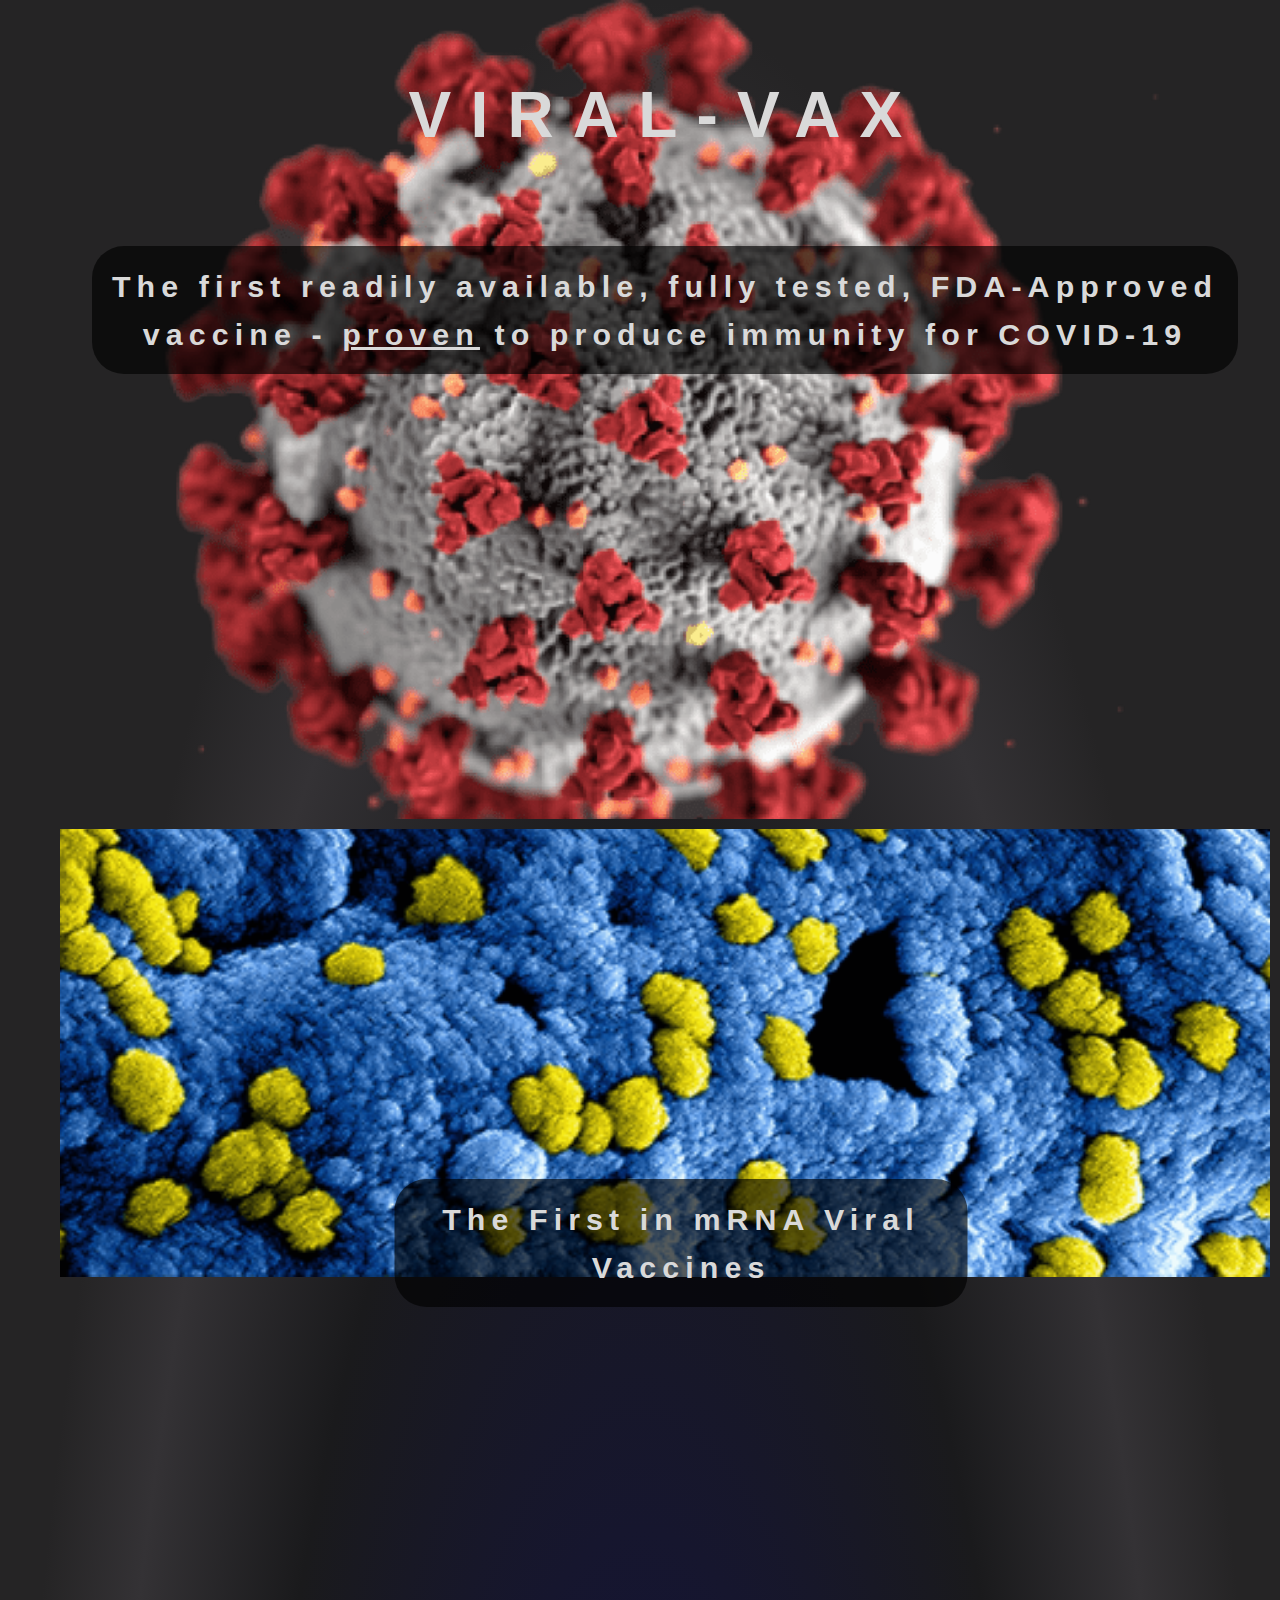
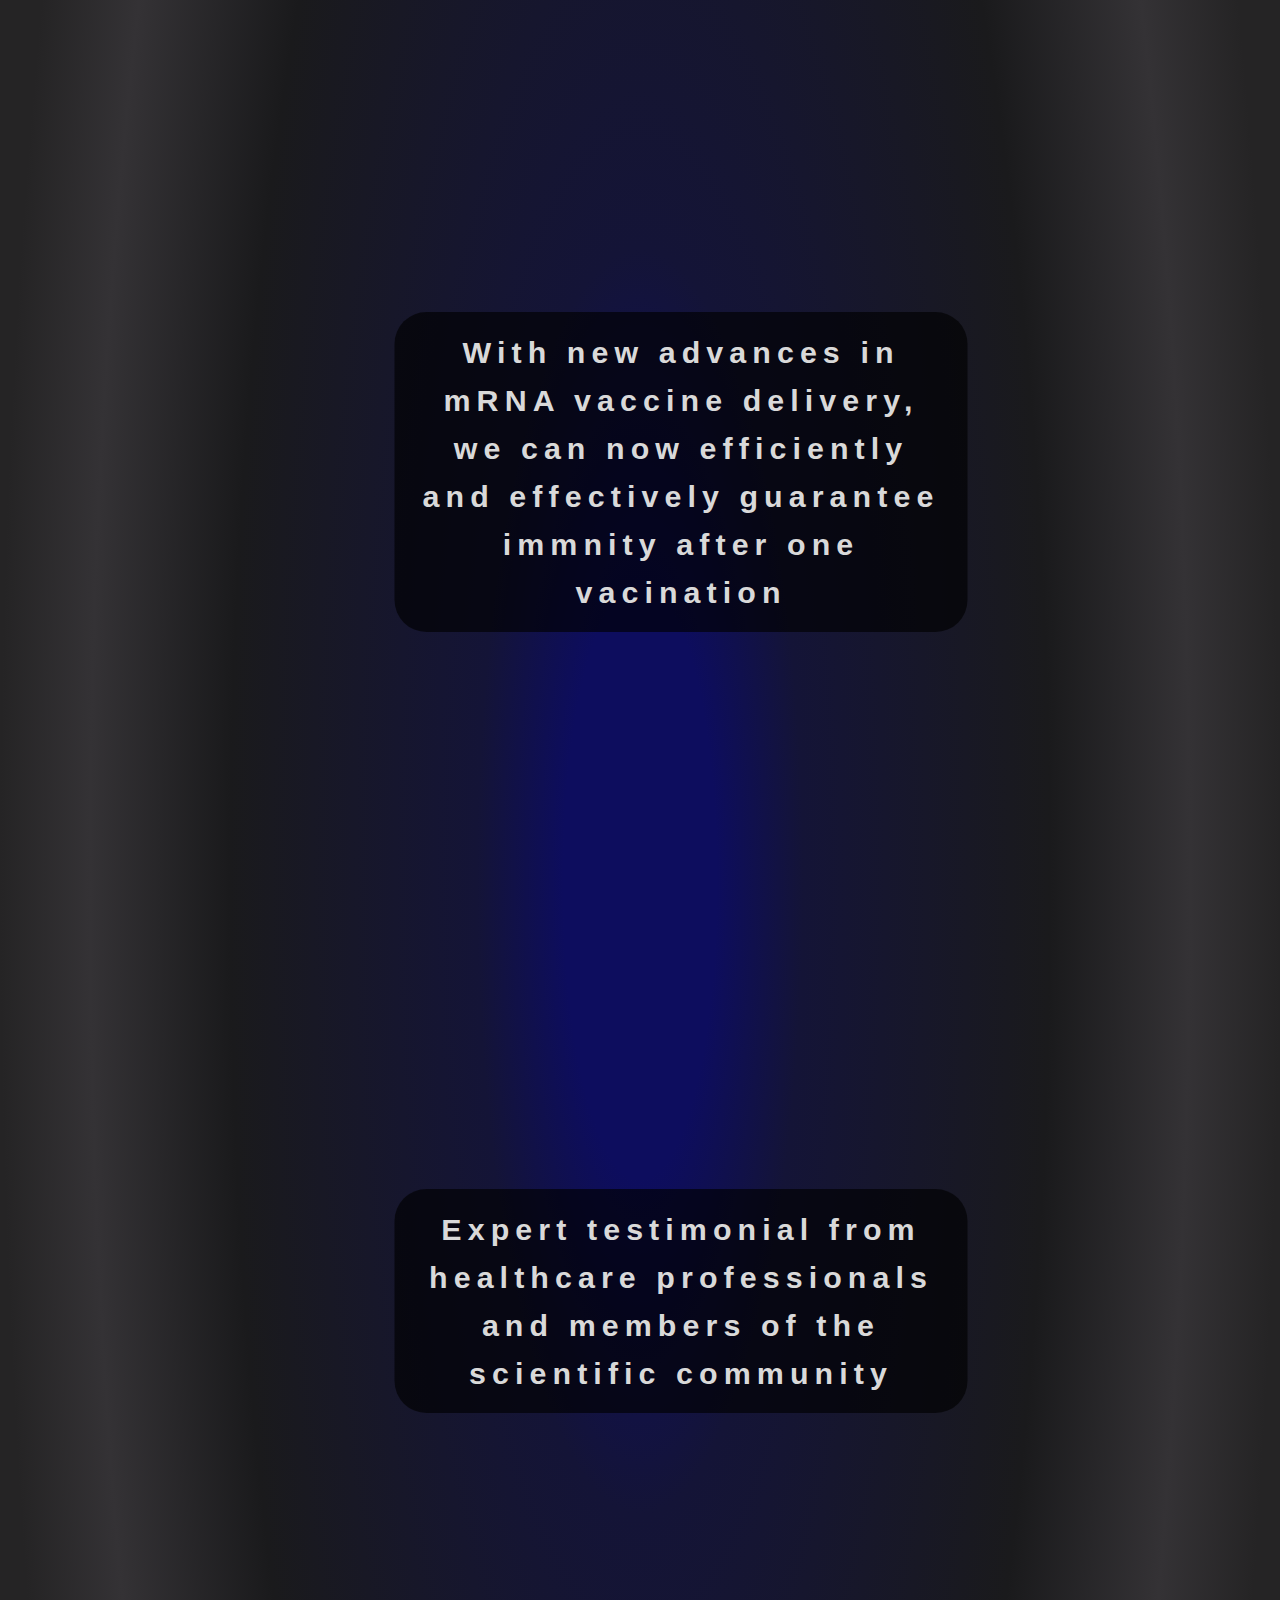
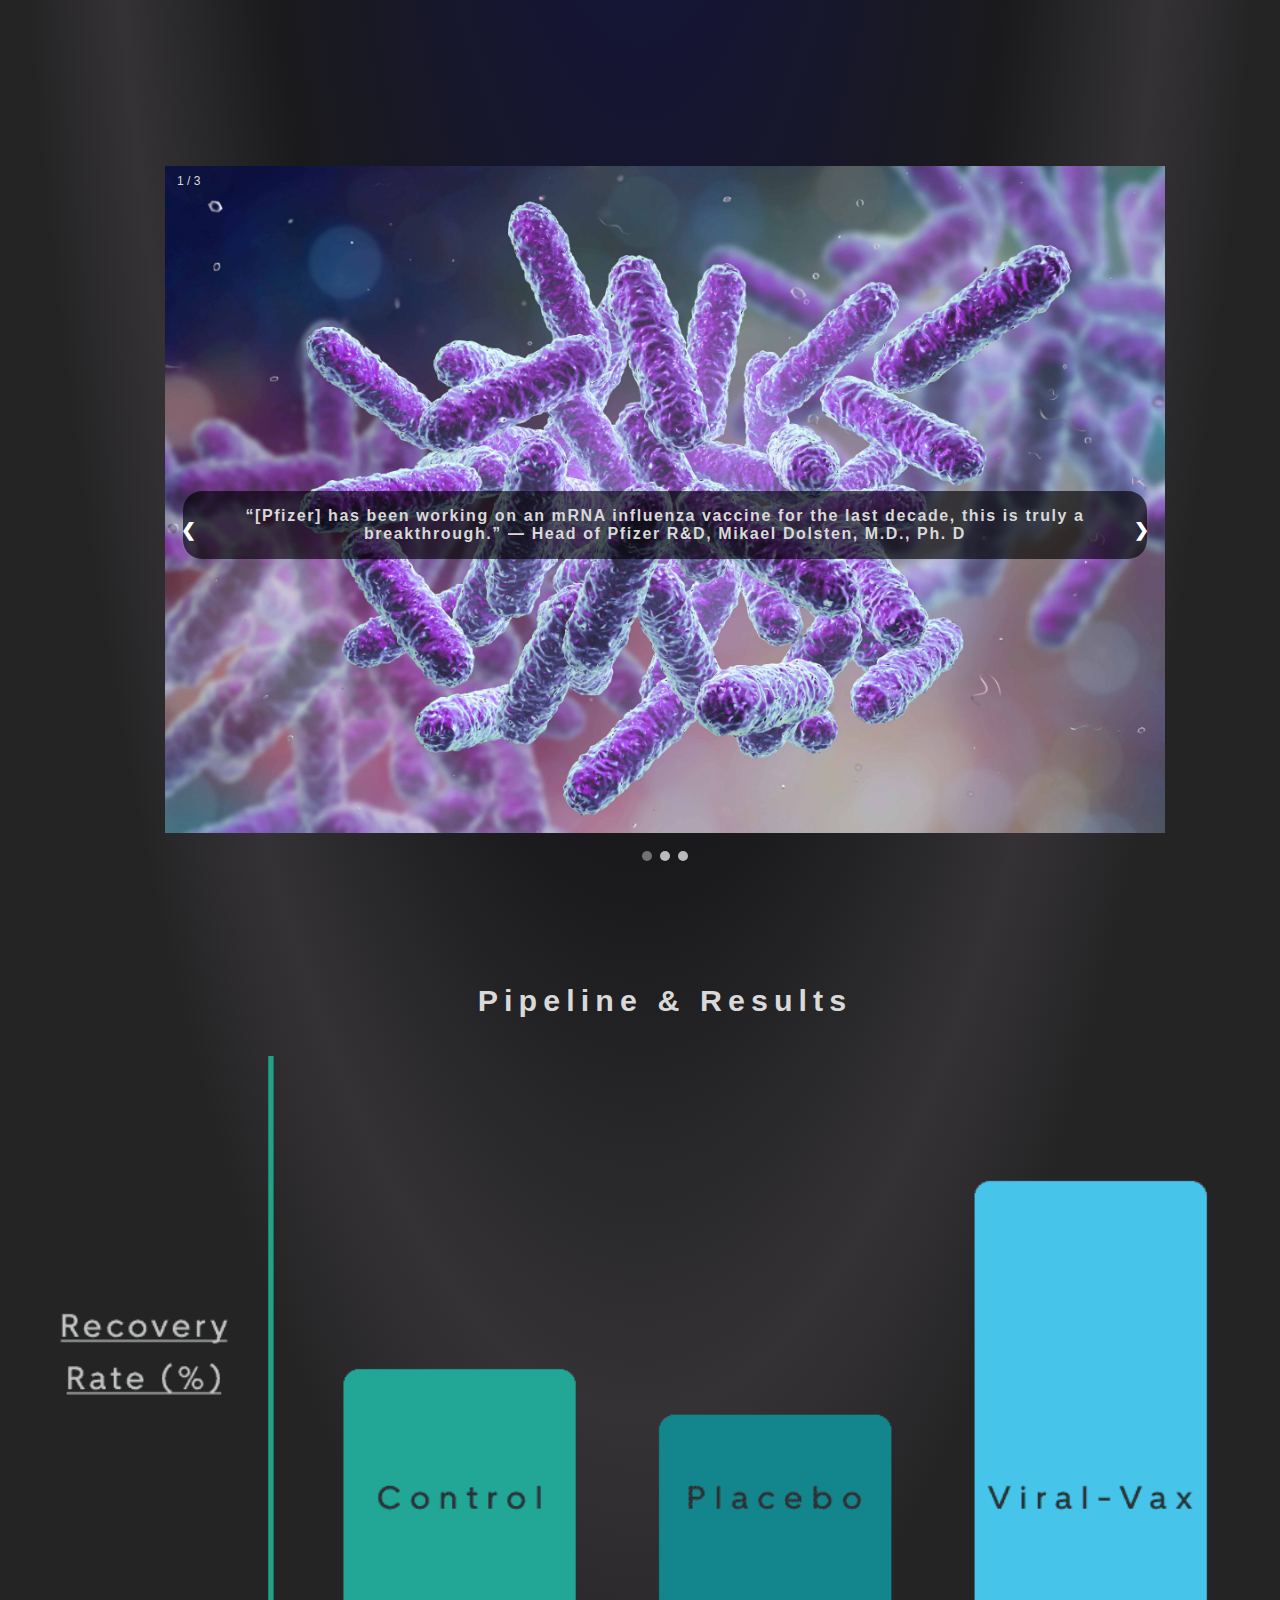
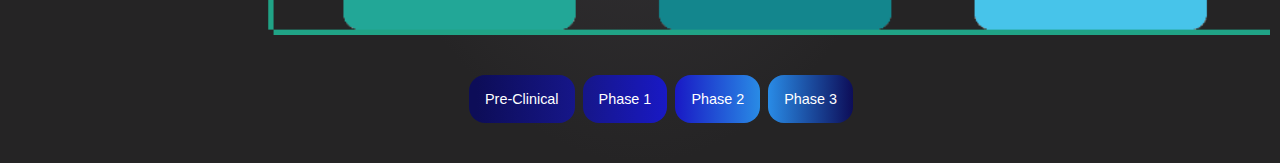
<file: index.html>
<!DOCTYPE html>
<html lang="en">
  <head>
    <meta charset="UTF-8" />
    <meta
      name="viewport"
      content="width=device-width,initial-scale=1,height=device-height"
    />
    <meta http-equiv="X-UA-Compatible" content="ie=edge" />
    <link rel="fonts/UberMoveBold.otf" rel="stylesheet" />
    <link rel="fonts/UberMoveMedium.otf" rel="stylesheet" />
    <link rel="fonts/UberMoveTextBold.otf" rel="stylesheet" />
    <link rel="fonts/UberMoveTextMedium.otf" rel="stylesheet" />
    <link rel="fonts/UberMoveTextRegular.otf" rel="stylesheet" />
    <link rel="fonts/UberMoveTextLight.otf" rel="stylesheet" />
    <link rel="stylesheet" href="css/main.min.css" />
    <title>Viral-Vax</title>
  </head>
  <body>
    <head> </head>
    <nav></nav>
    <section class="grid">
      <div class="text-wrap">
        <div class="title-wrap">
          <div class="title">
            <h1>VIRAL-VAX</h1>
          </div>
        </div>
        <div class="sub-wrap">
          <div class="subtitle">
            <h2>The first readily available, fully tested, FDA-Approved vaccine - <u>proven</u> to produce immunity for COVID-19</h2>
          </div>
        </div>
      </div>
      <div class="overlay-wrap1">
        <div class="overlay">
          <h2>The First in mRNA Viral Vaccines</h2>
        </div>
      </div>
        <div class="overlay-wrap2">
          <div class="overlay">
            <h2>
              With new advances in mRNA vaccine delivery, we can now efficiently
              and effectively guarantee immnity after one vacination
            </h2>
          </div>
        </div>
          <div class="overlay-wrap3">
            <div class="overlay">
              <h2>
                Expert testimonial from healthcare professionals and members of the
                scientific community
              </h2>
            </div>
          </div>
      <div class="slideshow-container">
        <div class="mySlides fade">
          <div class="numbertext">1 / 3</div>
          <img
            class="img-rotate"
            src="media/bacteria.jpg"
            alt="Microscopic view of bacteria in purple medium."
            style="width: 100%;"
          />
          <div class="text">
            <h3>“[Pfizer] has been working on an mRNA influenza vaccine for the last
            decade, this is truly a breakthrough.” — Head of Pfizer R&D, Mikael
            Dolsten, M.D., Ph. D</h3>
          </div>
        </div>
        <div class="mySlides fade">
          <div class="numbertext">2 / 3</div>
          <img
            class="img-rotate"
            src="media/viruses.jpg"
            alt="Microscopic view of viruses in blue medium."
            style="width: 100%;"
          />
          <div class="text">
            <h3>“I never thought I would live to see mRNA vacinations used so effectively” — Peer review from Dan Burns, M.D., in The AmericanJournal of Medicine</h3>
          </div>
        </div>
        <div class="mySlides fade">
          <div class="numbertext">3 / 3</div>
          <img
          src="media/covid-19 electron microscope.jpg"
          alt="COVID-19 as seen by an electron microscope."
          style="width: 100%;"
          />
          <div class="text">
          <h3>“A vaccine safe enough for the immunosuppressed, or those with co-morbidities” — President Incumbent of the FDA, Stephen Hahn, M.D.</h3>
          </div>
        </div>
        <a class="prev" onclick="plusSlides(-1)">&#10094;</a>
        <a class="next" onclick="plusSlides(1)">&#10095;</a>
        <div class="pagination" style="text-align: center;">
          <span class="dot" onclick="currentSlide(1)"></span>
          <span class="dot" onclick="currentSlide(2)"></span>
          <span class="dot" onclick="currentSlide(3)"></span>
        </div>
      </div>
      <div class="graph-wrapper">
        <div class="graph-container">
          <div class="graph">
            <h2>Pipeline & Results</h2>
            <img class="imgDisp" src="media/graph1.png" style="width: 100%;">
          </div>
          <form>
          <button class="button1" onclick="changeImg('media/graph1.png')">Pre-Clinical</button>
          <button class="button2"  onclick="changeImg('media/graph2.png')">Phase 1</button>
          <button class="button3" onclick="changeImg('media/graph3.png')">Phase 2</button>
          <button class="button4" onclick="changeImg('media/graph4.png')">Phase 3</button>
        </form>
      </div>
    </div>
    </section>
    <script src="js/script.js"></script>
  </body>
</html>
</file>
<file: css/main.min.css>
html{box-sizing:border-box}*,*:before,*:after{box-sizing:inherit}body{margin:0;padding:0}button{-webkit-appearance:none;-moz-appearance:none;appearance:none;background:transparent;border:0;padding:0;cursor:pointer;font:inherit;text-align:inherit}button:active,button:focus{outline:none}ul,ol{margin:0;padding:0;list-style:none}img{display:block;width:100%}svg{display:block}body{display:grid;overflow-x:hidden;align-items:center;justify-content:center;min-height:100vh;background-image:radial-gradient(50% 50% at 50% 50%, #0d0d5e 11.98%, #141437 25.52%, #1a1a1c 64.06%, #343235 85.94%, #252425 100%);font-family:"UberMoveBold","UberMoveMedium","UberMoveTextBold","UberMoveTextMedium",sans-serif;font-weight:400;-webkit-font-smoothing:antialiased}.grid{width:100%}@media screen and (min-width: 0px){.grid{display:grid;width:100%;max-width:1400px;padding-right:30px;padding-left:30px;text-align:center;rows:repeat(6, 1fr);grid-gap:5px}}@media screen and (min-width: 600px){.grid{display:grid;width:100%;max-width:1400px;padding-right:45px;padding-left:45px;grid-template-rows:repeat(6s, 1fr)}}@media screen and (min-width: 900px){.grid{display:grid;width:100%;max-width:1400px;padding-right:10px;padding-left:60px;grid-template-rows:repeat(6, 1fr);grid-gap:10px}}.text-wrap{position:relative;min-height:100%;margin-right:1rem;margin-left:1rem;text-align:center;background:url("../media/virus-no-bkgrd.png") no-repeat center center fixed;background-size:cover}@media screen and (min-width: 600px){.text-wrap{min-height:70%}}@media screen and (min-width: 0px){.text-wrap{min-height:50%}}.text-wrap .title-wrap{text-align:center}.text-wrap .sub-wrap{display:flex;align-items:center;text-align:center}h1{display:inline-block;align-items:center;justify-content:center;text-align:center}.overlay{display:inline-block}.overlay h2{position:absolute;top:50%;left:50%;margin-top:5px;transform:translate(-50%, -50%)}.overlay-wrap1{position:relative;align-items:center;justify-content:center;min-height:100%;text-align:center;background:url("../media/reticulum.png") no-repeat center center fixed;background-size:cover}.overlay-wrap2{position:relative;align-items:center;justify-content:center;min-height:100%;text-align:center;background:url("../media/virus-w-antibody.png") no-repeat center center fixed;background-size:cover}.overlay-wrap3{position:relative;align-items:center;justify-content:center;min-height:100%;text-align:center;background:url("../media/antibodies.png") no-repeat center center fixed;background-size:cover}h1,h2,h3{color:#d9d9d9}h1{font-weight:bold;line-height:9rem}@media screen and (min-width: 0px){h1{letter-spacing:.25em;font-size:3.3rem}}@media screen and (min-width: 900px){h1{letter-spacing:.3em;font-size:4rem}}h2{padding:1rem;letter-spacing:.2em;border-radius:2rem;background-color:rgba(0,0,0,.64);font-size:2.5rem;font-weight:600;line-height:3rem}@media screen and (min-width: 0px){h2{font-size:1.3rem;margin:1rem}}@media screen and (min-width: 600px){h2{font-size:1.9rem;margin:1rem}}h3{padding:1rem;letter-spacing:.1em;border-radius:1.2rem;background-color:rgba(0,0,0,.64);font-size:2rem;font-weight:550}@media screen and (min-width: 0px){h3{font-size:1rem}}*{box-sizing:border-box}.slideshow-container{position:relative;max-width:1000px;margin:auto}.mySlides{display:none}.mySlides img .img-rotate{transform:rotate(-90deg)}.prev,.next{position:absolute;top:50%;width:auto;margin-top:-22px;padding:16px;cursor:pointer;-webkit-user-select:none;-moz-user-select:none;-ms-user-select:none;user-select:none;transition:.6s ease;color:#fff;border-radius:0 3px 3px 0;font-size:18px;font-weight:bold}.next{right:0;border-radius:3px 0 0 3px}.prev{left:0;border-radius:3px 0 0 3px}.prev:hover,.next:hover{background-color:rgba(0,0,0,.8)}.text{position:absolute;top:50%;left:50%;align-items:center;width:100%;padding:1rem 1.1rem;transform:translate(-50%, -50%);text-align:center;letter-spacing:.2em;color:#e5e5e5;font-size:2rem;font-weight:550}.numbertext{position:absolute;top:0;padding:8px 12px;color:#d9d9d9;font-size:12px}.dot{display:inline-block;width:10px;height:10px;margin:2px 2px;cursor:pointer;transition:background-color .6s ease;border-radius:50%;background-color:#bbb}.pagination{margin:1rem}.active,.dot:hover{background-color:#717171}.fade{-webkit-animation-name:fade;animation-name:fade;-webkit-animation-duration:1.5s;animation-duration:1.5s}@-webkit-keyframes fade{from{opacity:.4}to{opacity:1}}@keyframes fade{from{opacity:.4}to{opacity:1}}.graph-wrapper{position:relative;align-items:stretch;justify-content:center;padding-bottom:2.5rem}.graph-wrapper .graph h2{text-align:center;background-color:rgba(0,0,0,0)}.graph-wrapper form{display:flex;align-items:center;justify-content:center;position:relative;padding-top:2.5rem}.graph-wrapper form .button1{margin-right:.5rem;padding:1rem 1rem;text-align:center;text-decoration:none;color:#fff;border-radius:1rem;background:linear-gradient(90deg, #0d0d58 7.34%, #161689 100%);font-size:.9rem}.graph-wrapper form .button2{margin-right:.5rem;padding:1rem 1rem;text-align:center;text-decoration:none;color:#fff;border-radius:1rem;background:linear-gradient(90deg, #161689 0.05%, #1919c5 100%);font-size:.9rem}.graph-wrapper form .button3{margin-right:.5rem;padding:1rem 1rem;text-align:center;text-decoration:none;color:#fff;border-radius:1rem;background:linear-gradient(90deg, #1919c5 0.11%, #298be5 100%);font-size:.9rem}.graph-wrapper form .button4{margin-right:.5rem;padding:1rem 1rem;text-align:center;text-decoration:none;color:#fff;border-radius:1rem;background:linear-gradient(90deg, #298be6 0.16%, #0d0d58 100%);font-size:.9rem}
</file>
